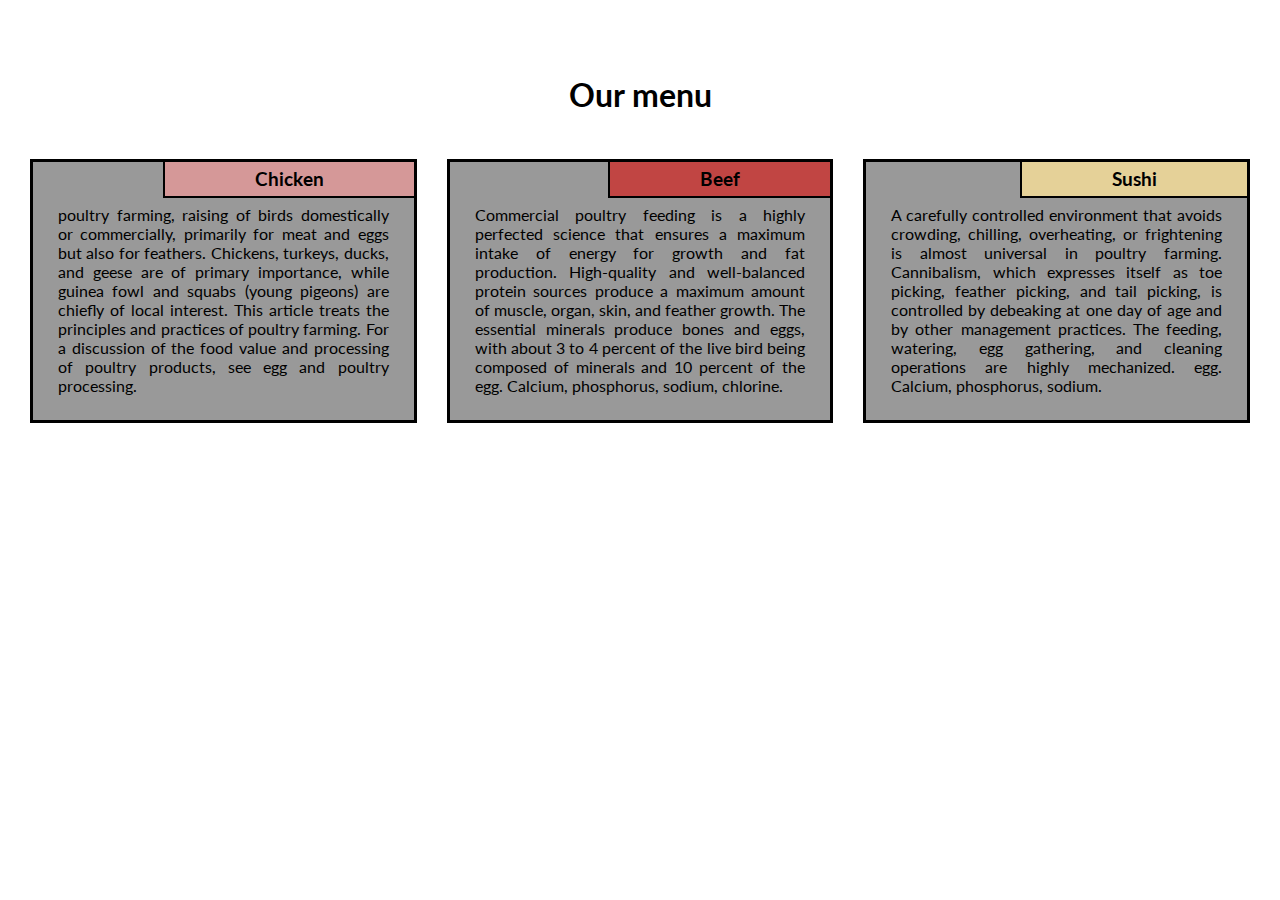
<file: index.html>
<!DOCTYPE html>
<html>
<head>
  <meta charset="utf-8">
  <meta name="viewport" content="width=device-width, initial-scale=1">
  <title>My Responsive Layout</title>
  <link href="https://fonts.googleapis.com/css?family=Lato" rel="stylesheet">
  <link href='module2-solution.css' rel='stylesheet' type='text/css'>
</head>
<body>
  <div class="container">
    <div class="row">

    <h1 class="menu-title">Our menu</h1>
      <div class="col-lg-4">
        <div class="item">
          <div class="item-title" id="title-one">
            <h3>Chicken</h3>
          </div>
          <p>
            poultry farming, raising of birds domestically or commercially, primarily for meat and eggs but also for feathers. Chickens, turkeys, ducks, and geese are of primary importance, while guinea fowl and squabs (young pigeons) are chiefly of local interest. This article treats the principles and practices of poultry farming. For a discussion of the food value and processing of poultry products, see egg and poultry processing.
          </p>
        </div>
      </div>
      <div class="col-lg-4">
        <div class="item">
         <div class="item-title" id="title-two">
          <h3>Beef</h3>
        </div>
        <p>
         Commercial poultry feeding is a highly perfected science that ensures a maximum intake of energy for growth and fat production. High-quality and well-balanced protein sources produce a maximum amount of muscle, organ, skin, and feather growth. The essential minerals produce bones and eggs, with about 3 to 4 percent of the live bird being composed of minerals and 10 percent of the
         egg. Calcium, phosphorus, sodium, chlorine. 
        </p>
      </div>
    </div>
    <div class="col-lg-4 col-lg-tablet">
      <div class="item">
       <div class="item-title" id="title-three">
        <h3>Sushi</h3>
      </div>
      <p>
        A carefully controlled environment that avoids crowding, chilling, overheating, or frightening is almost universal in poultry farming. Cannibalism, which expresses itself as toe picking, feather picking, and tail picking, is controlled by debeaking at one day of age and by other management practices. The feeding, watering, egg gathering, and cleaning operations are highly mechanized. egg. Calcium, phosphorus, sodium.
      </p>
    </div>
  </div>

</div>
</div>
</body>
</html>
</file>
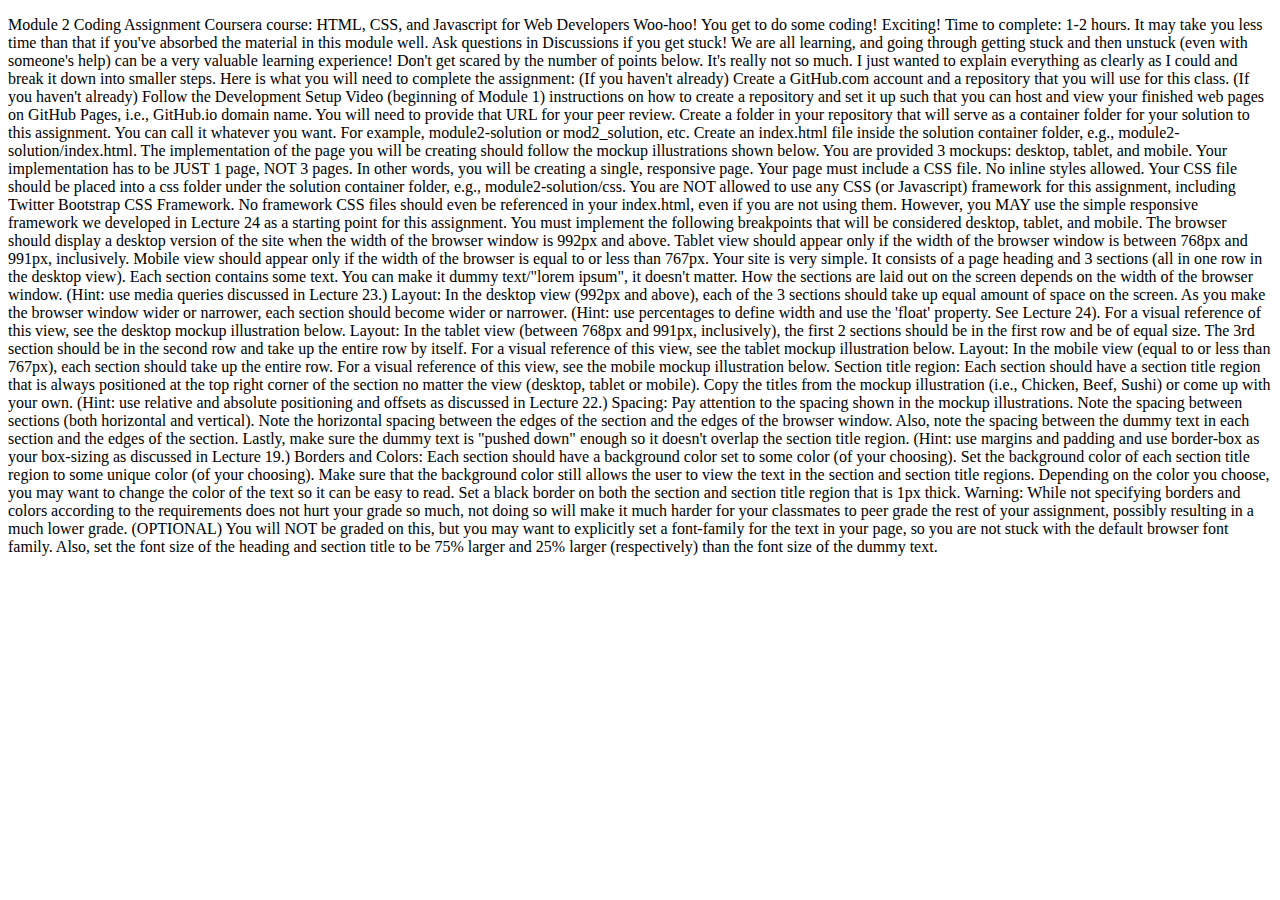
<file: Readme.html>
<!DOCTYPE html>
<html>
<head>
	<title>Read Me</title>
</head>
<body>
<p>Module 2 Coding Assignment
Coursera course: HTML, CSS, and Javascript for Web Developers

Woo-hoo! You get to do some coding! Exciting!

Time to complete: 1-2 hours. It may take you less time than that if you've absorbed the material in this module well.

Ask questions in Discussions if you get stuck! We are all learning, and going through getting stuck and then unstuck (even with someone's help) can be a very valuable learning experience!

Don't get scared by the number of points below. It's really not so much. I just wanted to explain everything as clearly as I could and break it down into smaller steps.

Here is what you will need to complete the assignment:

(If you haven't already) Create a GitHub.com account and a repository that you will use for this class.

(If you haven't already) Follow the Development Setup Video (beginning of Module 1) instructions on how to create a repository and set it up such that you can host and view your finished web pages on GitHub Pages, i.e., GitHub.io domain name. You will need to provide that URL for your peer review.

Create a folder in your repository that will serve as a container folder for your solution to this assignment. You can call it whatever you want. For example, module2-solution or mod2_solution, etc. Create an index.html file inside the solution container folder, e.g., module2-solution/index.html.

The implementation of the page you will be creating should follow the mockup illustrations shown below. You are provided 3 mockups: desktop, tablet, and mobile. Your implementation has to be JUST 1 page, NOT 3 pages. In other words, you will be creating a single, responsive page.

Your page must include a CSS file. No inline styles allowed. Your CSS file should be placed into a css folder under the solution container folder, e.g., module2-solution/css.

You are NOT allowed to use any CSS (or Javascript) framework for this assignment, including Twitter Bootstrap CSS Framework. No framework CSS files should even be referenced in your index.html, even if you are not using them. However, you MAY use the simple responsive framework we developed in Lecture 24 as a starting point for this assignment.

You must implement the following breakpoints that will be considered desktop, tablet, and mobile. The browser should display a desktop version of the site when the width of the browser window is 992px and above. Tablet view should appear only if the width of the browser window is between 768px and 991px, inclusively. Mobile view should appear only if the width of the browser is equal to or less than 767px.

Your site is very simple. It consists of a page heading and 3 sections (all in one row in the desktop view). Each section contains some text. You can make it dummy text/"lorem ipsum", it doesn't matter. How the sections are laid out on the screen depends on the width of the browser window. (Hint: use media queries discussed in Lecture 23.)

Layout: In the desktop view (992px and above), each of the 3 sections should take up equal amount of space on the screen. As you make the browser window wider or narrower, each section should become wider or narrower. (Hint: use percentages to define width and use the 'float' property. See Lecture 24). For a visual reference of this view, see the desktop mockup illustration below.

Layout: In the tablet view (between 768px and 991px, inclusively), the first 2 sections should be in the first row and be of equal size. The 3rd section should be in the second row and take up the entire row by itself. For a visual reference of this view, see the tablet mockup illustration below.

Layout: In the mobile view (equal to or less than 767px), each section should take up the entire row. For a visual reference of this view, see the mobile mockup illustration below.

Section title region: Each section should have a section title region that is always positioned at the top right corner of the section no matter the view (desktop, tablet or mobile). Copy the titles from the mockup illustration (i.e., Chicken, Beef, Sushi) or come up with your own. (Hint: use relative and absolute positioning and offsets as discussed in Lecture 22.)

Spacing: Pay attention to the spacing shown in the mockup illustrations. Note the spacing between sections (both horizontal and vertical). Note the horizontal spacing between the edges of the section and the edges of the browser window. Also, note the spacing between the dummy text in each section and the edges of the section. Lastly, make sure the dummy text is "pushed down" enough so it doesn't overlap the section title region. (Hint: use margins and padding and use border-box as your box-sizing as discussed in Lecture 19.)

Borders and Colors: Each section should have a background color set to some color (of your choosing). Set the background color of each section title region to some unique color (of your choosing). Make sure that the background color still allows the user to view the text in the section and section title regions. Depending on the color you choose, you may want to change the color of the text so it can be easy to read. Set a black border on both the section and section title region that is 1px thick. Warning: While not specifying borders and colors according to the requirements does not hurt your grade so much, not doing so will make it much harder for your classmates to peer grade the rest of your assignment, possibly resulting in a much lower grade.

(OPTIONAL) You will NOT be graded on this, but you may want to explicitly set a font-family for the text in your page, so you are not stuck with the default browser font family. Also, set the font size of the heading and section title to be 75% larger and 25% larger (respectively) than the font size of the dummy text.</p>
</body>
</html>
</file>
<file: module2-solution.css>
*{
  box-sizing: border-box;
  margin:0;
  padding:0;
}

body{
  font-family: 'Lato', sans-serif;  
}

.row{
  width: 100%;
}

.menu-title{
  text-align: center;
  margin-bottom: 30px;
}

.container{
 position: relative;
 top:60px;
 margin: 15px; 
}

.item{
  position: relative;
  top: 0;
  background-color:#999999;
  margin: 15px;
  padding: 25px;
  border: 3px solid #000;
}

.item p{
  margin-top: 18px;
  text-align: justify;
  font-size:100%;
}

.item-title{
  position: absolute;
  top:0;
  right: 0px;
  background: green; 
  padding: 6px 90px;
  border-left: 2px solid #000;
  border-bottom: 2px solid #000;
}

#title-one {
  background-color: #D59898;
} 

#title-two{
  background-color: #C14543;
}

#title-three{
  background-color: #E5D198;
}

/* Simple Responsive Framework. */
/*------ Desktop ------*/
@media (min-width: 992px){
  .col-lg-1, .col-lg-2, .col-lg-3, .col-lg-4, .col-lg-5, .col-lg-6, .col-lg-7, .col-lg-8, .col-lg-9, .col-lg-10, .col-lg-11, .col-lg-12 {
    float: left;  
  }
  .col-lg-1 {
    width: 8.33%;
  }
  .col-lg-2 {
    width: 16.66%;
  }
  .col-lg-3 {
    width: 25%;
  }
  .col-lg-4 {
    width: 33.33%;
  }
  .col-lg-5 {
    width: 41.66%;
  }
  .col-lg-6 {
    width: 50%;
  }
  .col-lg-7 {
    width: 58.33%;
  }
  .col-lg-8 {
    width: 66.66%;
  }
  .col-lg-9 {
    width: 74.99%;
  }
  .col-lg-10 {
    width: 83.33%;
  }
  .col-lg-11 {
    width: 91.66%;
  }
  .col-lg-12 {
    width: 100%;
  }

}


/*------ Tablet ------*/
@media (min-width: 768px) and (max-width: 991px){
  .col-lg-4 {
    width: 50%;
    float: left;
  }
  .col-lg-tablet{
   width: 100%;
   float: left;
 }
}


/*------ Mobile ------*/
@media (max-width: 767px){
  .col-lg-4{
    width: 100%;
    float: left;
  }
}
</file>
